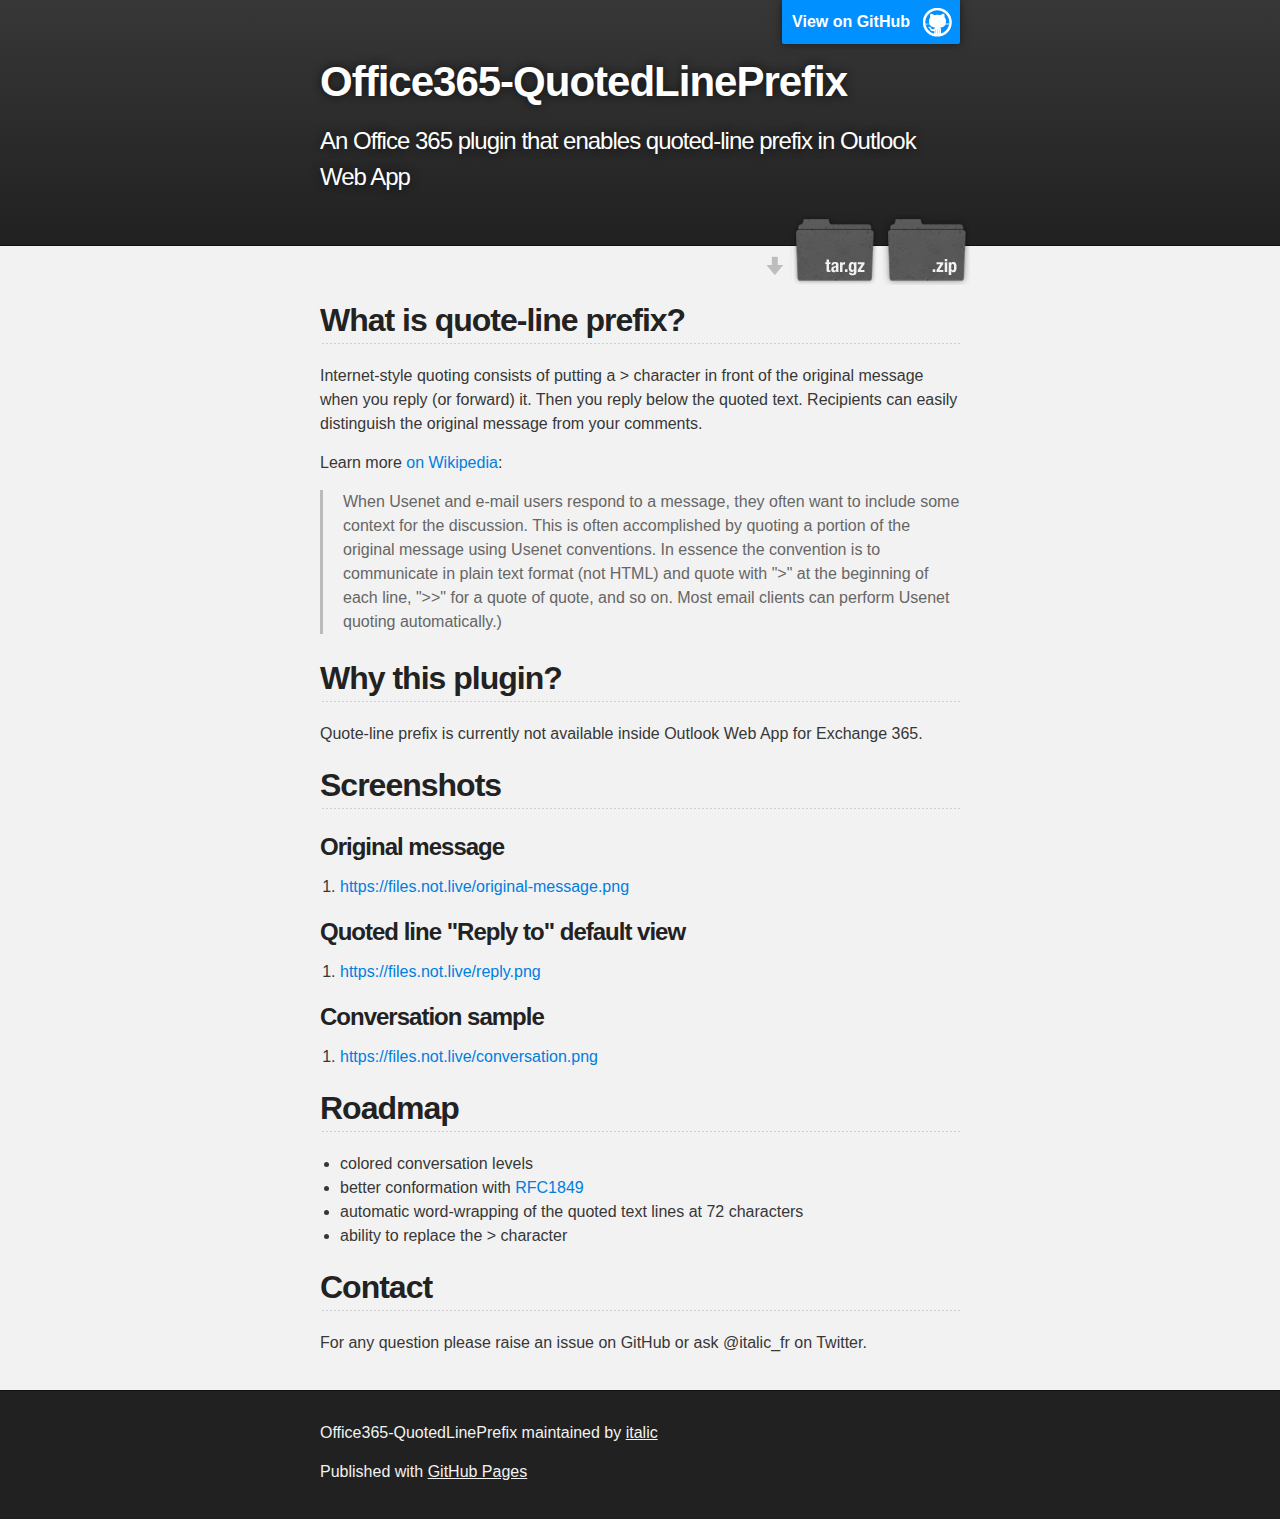
<file: index.html>
<!DOCTYPE html>
<html>

  <head>
    <meta charset='utf-8'>
    <meta http-equiv="X-UA-Compatible" content="chrome=1">
    <meta name="description" content="Office365-QuotedLinePrefix : An Office 365 plugin that enables quoted-line prefix in Outlook Web App">

    <link rel="stylesheet" type="text/css" media="screen" href="stylesheets/stylesheet.css">

    <title>Office365-QuotedLinePrefix</title>
  </head>

  <body>

    <!-- HEADER -->
    <div id="header_wrap" class="outer">
        <header class="inner">
          <a id="forkme_banner" href="https://github.com/italic/Office365-QuotedLinePrefix">View on GitHub</a>

          <h1 id="project_title">Office365-QuotedLinePrefix</h1>
          <h2 id="project_tagline">An Office 365 plugin that enables quoted-line prefix in Outlook Web App</h2>

            <section id="downloads">
              <a class="zip_download_link" href="https://github.com/italic/Office365-QuotedLinePrefix/zipball/master">Download this project as a .zip file</a>
              <a class="tar_download_link" href="https://github.com/italic/Office365-QuotedLinePrefix/tarball/master">Download this project as a tar.gz file</a>
            </section>
        </header>
    </div>

    <!-- MAIN CONTENT -->
    <div id="main_content_wrap" class="outer">
      <section id="main_content" class="inner">
        <h2>
<a id="what-is-quote-line-prefix" class="anchor" href="#what-is-quote-line-prefix" aria-hidden="true"><span aria-hidden="true" class="octicon octicon-link"></span></a>What is quote-line prefix?</h2>

<p>Internet-style quoting consists of putting a &gt; character in front of the original message when you reply (or forward) it. Then you reply below the quoted text. Recipients can easily distinguish the original message from your comments.</p>

<p>Learn more <a href="https://en.wikipedia.org/wiki/Posting_style#Quoted_line_prefix">on Wikipedia</a>:</p>

<blockquote>
<p>When Usenet and e-mail users respond to a message, they often want to include some context for the discussion. This is often accomplished by quoting a portion of the original message using Usenet conventions. In essence the convention is to communicate in plain text format (not HTML) and quote with "&gt;" at the beginning of each line, "&gt;&gt;" for a quote of quote, and so on. Most email clients can perform Usenet quoting automatically.)</p>
</blockquote>

<h2>
<a id="why-this-plugin" class="anchor" href="#why-this-plugin" aria-hidden="true"><span aria-hidden="true" class="octicon octicon-link"></span></a>Why this plugin?</h2>

<p>Quote-line prefix is currently not available inside Outlook Web App for Exchange 365.</p>

<h2>
<a id="screenshots" class="anchor" href="#screenshots" aria-hidden="true"><span aria-hidden="true" class="octicon octicon-link"></span></a>Screenshots</h2>

<h3>
<a id="original-message" class="anchor" href="#original-message" aria-hidden="true"><span aria-hidden="true" class="octicon octicon-link"></span></a>Original message</h3>

<ol>
<li><a href="https://files.not.live/original-message.png">https://files.not.live/original-message.png</a></li>
</ol>

<h3>
<a id="quoted-line-reply-to-default-view" class="anchor" href="#quoted-line-reply-to-default-view" aria-hidden="true"><span aria-hidden="true" class="octicon octicon-link"></span></a>Quoted line "Reply to" default view</h3>

<ol>
<li><a href="https://files.not.live/reply.png">https://files.not.live/reply.png</a></li>
</ol>

<h3>
<a id="conversation-sample" class="anchor" href="#conversation-sample" aria-hidden="true"><span aria-hidden="true" class="octicon octicon-link"></span></a>Conversation sample</h3>

<ol>
<li><a href="https://files.not.live/conversation.png">https://files.not.live/conversation.png</a></li>
</ol>

<h2>
<a id="roadmap" class="anchor" href="#roadmap" aria-hidden="true"><span aria-hidden="true" class="octicon octicon-link"></span></a>Roadmap</h2>

<ul>
<li>colored conversation levels</li>
<li>better conformation with <a href="http://www.faqs.org/rfcs/rfc1849.html">RFC1849</a>
</li>
<li>automatic word-wrapping of the quoted text lines at 72 characters</li>
<li>ability to replace the &gt; character</li>
</ul>

<h2>
<a id="contact" class="anchor" href="#contact" aria-hidden="true"><span aria-hidden="true" class="octicon octicon-link"></span></a>Contact</h2>

<p>For any question please raise an issue on GitHub or ask @italic_fr on Twitter.</p>
      </section>
    </div>

    <!-- FOOTER  -->
    <div id="footer_wrap" class="outer">
      <footer class="inner">
        <p class="copyright">Office365-QuotedLinePrefix maintained by <a href="https://github.com/italic">italic</a></p>
        <p>Published with <a href="https://pages.github.com">GitHub Pages</a></p>
      </footer>
    </div>

    

  </body>
</html>
</file>
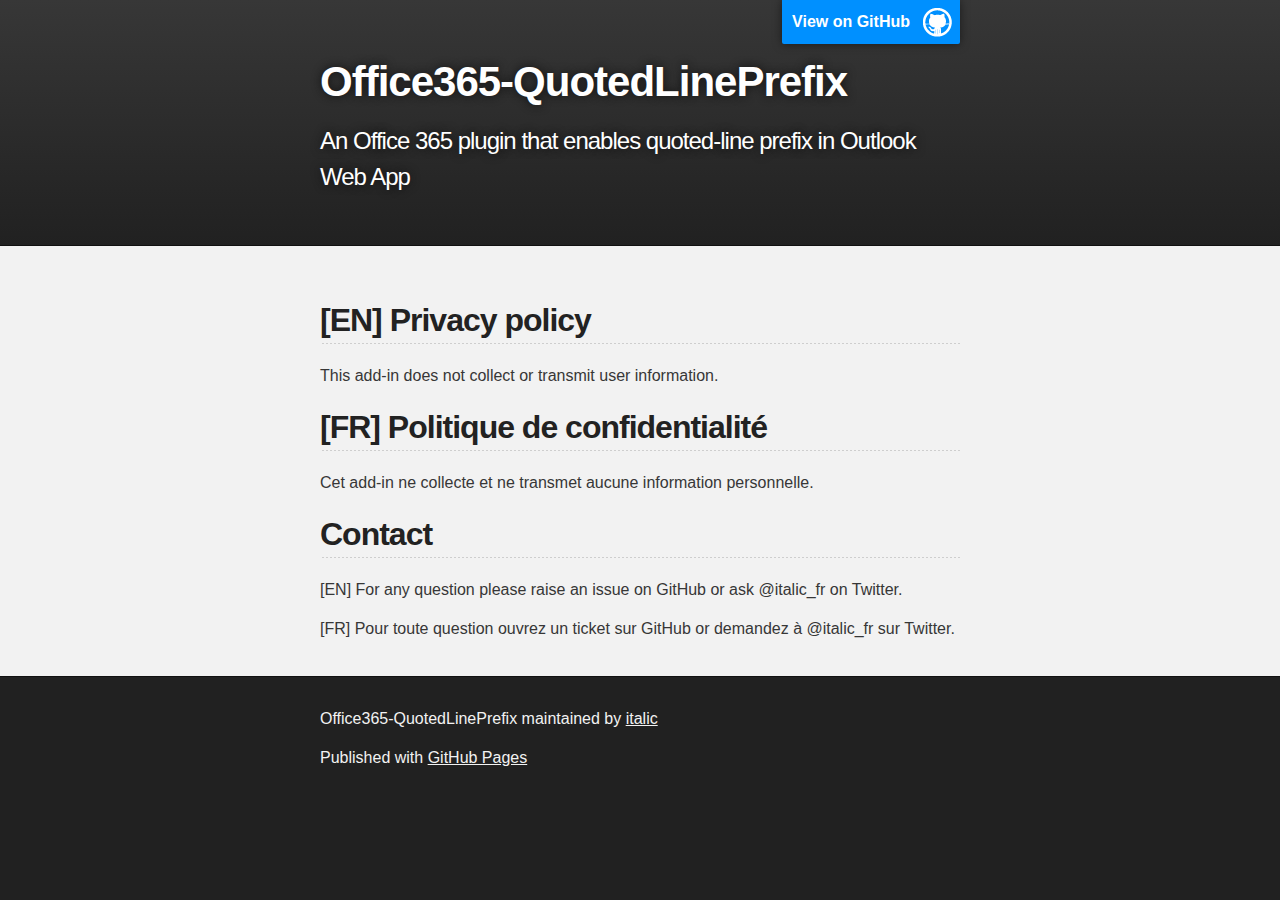
<file: privacy.html>
<!DOCTYPE html>
<html>

  <head>
    <meta charset='utf-8'>
    <meta http-equiv="X-UA-Compatible" content="chrome=1">
    <meta name="description" content="Office365-QuotedLinePrefix : An Office 365 plugin that enables quoted-line prefix in Outlook Web App">

    <link rel="stylesheet" type="text/css" media="screen" href="stylesheets/stylesheet.css">

    <title>Office365-QuotedLinePrefix</title>
  </head>

  <body>

    <!-- HEADER -->
    <div id="header_wrap" class="outer">
        <header class="inner">
          <a id="forkme_banner" href="https://github.com/italic/Office365-QuotedLinePrefix">View on GitHub</a>

          <h1 id="project_title">Office365-QuotedLinePrefix</h1>
          <h2 id="project_tagline">An Office 365 plugin that enables quoted-line prefix in Outlook Web App</h2>

        </header>
    </div>

    <!-- MAIN CONTENT -->
    <div id="main_content_wrap" class="outer">
      <section id="main_content" class="inner">
        <h2>
<a id="en-privacy" class="anchor" href="#en-privacy" aria-hidden="true"><span aria-hidden="true" class="octicon octicon-link"></span></a>[EN] Privacy policy</h2>

<p>This add-in does not collect or transmit user information.
</p>

<h2>
<a id="fr-privacy" class="anchor" href="#fr-privacy" aria-hidden="true"><span aria-hidden="true" class="octicon octicon-link"></span></a>[FR] Politique de confidentialité</h2>

<p>Cet add-in ne collecte et ne transmet aucune information personnelle.</p>

<h2>
<a id="contact" class="anchor" href="#contact" aria-hidden="true"><span aria-hidden="true" class="octicon octicon-link"></span></a>Contact</h2>

<p>[EN] For any question please raise an issue on GitHub or ask @italic_fr on Twitter.</p>
<p>[FR] Pour toute question ouvrez un ticket sur GitHub or demandez à @italic_fr sur Twitter.</p>
      </section>
    </div>

    <!-- FOOTER  -->
    <div id="footer_wrap" class="outer">
      <footer class="inner">
        <p class="copyright">Office365-QuotedLinePrefix maintained by <a href="https://github.com/italic">italic</a></p>
        <p>Published with <a href="https://pages.github.com">GitHub Pages</a></p>
      </footer>
    </div>

    

  </body>
</html>
</file>
<file: stylesheets/stylesheet.css>
/*******************************************************************************
Slate Theme for GitHub Pages
by Jason Costello, @jsncostello
*******************************************************************************/

@import url(github-light.css);

/*******************************************************************************
MeyerWeb Reset
*******************************************************************************/

html, body, div, span, applet, object, iframe,
h1, h2, h3, h4, h5, h6, p, blockquote, pre,
a, abbr, acronym, address, big, cite, code,
del, dfn, em, img, ins, kbd, q, s, samp,
small, strike, strong, sub, sup, tt, var,
b, u, i, center,
dl, dt, dd, ol, ul, li,
fieldset, form, label, legend,
table, caption, tbody, tfoot, thead, tr, th, td,
article, aside, canvas, details, embed,
figure, figcaption, footer, header, hgroup,
menu, nav, output, ruby, section, summary,
time, mark, audio, video {
  margin: 0;
  padding: 0;
  border: 0;
  font: inherit;
  vertical-align: baseline;
}

/* HTML5 display-role reset for older browsers */
article, aside, details, figcaption, figure,
footer, header, hgroup, menu, nav, section {
  display: block;
}

ol, ul {
  list-style: none;
}

table {
  border-collapse: collapse;
  border-spacing: 0;
}

/*******************************************************************************
Theme Styles
*******************************************************************************/

body {
  box-sizing: border-box;
  color:#373737;
  background: #212121;
  font-size: 16px;
  font-family: 'Myriad Pro', Calibri, Helvetica, Arial, sans-serif;
  line-height: 1.5;
  -webkit-font-smoothing: antialiased;
}

h1, h2, h3, h4, h5, h6 {
  margin: 10px 0;
  font-weight: 700;
  color:#222222;
  font-family: 'Lucida Grande', 'Calibri', Helvetica, Arial, sans-serif;
  letter-spacing: -1px;
}

h1 {
  font-size: 36px;
  font-weight: 700;
}

h2 {
  padding-bottom: 10px;
  font-size: 32px;
  background: url('../images/bg_hr.png') repeat-x bottom;
}

h3 {
  font-size: 24px;
}

h4 {
  font-size: 21px;
}

h5 {
  font-size: 18px;
}

h6 {
  font-size: 16px;
}

p {
  margin: 10px 0 15px 0;
}

footer p {
  color: #f2f2f2;
}

a {
  text-decoration: none;
  color: #007edf;
  text-shadow: none;

  transition: color 0.5s ease;
  transition: text-shadow 0.5s ease;
  -webkit-transition: color 0.5s ease;
  -webkit-transition: text-shadow 0.5s ease;
  -moz-transition: color 0.5s ease;
  -moz-transition: text-shadow 0.5s ease;
  -o-transition: color 0.5s ease;
  -o-transition: text-shadow 0.5s ease;
  -ms-transition: color 0.5s ease;
  -ms-transition: text-shadow 0.5s ease;
}

a:hover, a:focus {text-decoration: underline;}

footer a {
  color: #F2F2F2;
  text-decoration: underline;
}

em {
  font-style: italic;
}

strong {
  font-weight: bold;
}

img {
  position: relative;
  margin: 0 auto;
  max-width: 739px;
  padding: 5px;
  margin: 10px 0 10px 0;
  border: 1px solid #ebebeb;

  box-shadow: 0 0 5px #ebebeb;
  -webkit-box-shadow: 0 0 5px #ebebeb;
  -moz-box-shadow: 0 0 5px #ebebeb;
  -o-box-shadow: 0 0 5px #ebebeb;
  -ms-box-shadow: 0 0 5px #ebebeb;
}

p img {
  display: inline;
  margin: 0;
  padding: 0;
  vertical-align: middle;
  text-align: center;
  border: none;
}

pre, code {
  width: 100%;
  color: #222;
  background-color: #fff;

  font-family: Monaco, "Bitstream Vera Sans Mono", "Lucida Console", Terminal, monospace;
  font-size: 14px;

  border-radius: 2px;
  -moz-border-radius: 2px;
  -webkit-border-radius: 2px;
}

pre {
  width: 100%;
  padding: 10px;
  box-shadow: 0 0 10px rgba(0,0,0,.1);
  overflow: auto;
}

code {
  padding: 3px;
  margin: 0 3px;
  box-shadow: 0 0 10px rgba(0,0,0,.1);
}

pre code {
  display: block;
  box-shadow: none;
}

blockquote {
  color: #666;
  margin-bottom: 20px;
  padding: 0 0 0 20px;
  border-left: 3px solid #bbb;
}


ul, ol, dl {
  margin-bottom: 15px
}

ul {
  list-style-position: inside;
  list-style: disc;
  padding-left: 20px;
}

ol {
  list-style-position: inside;
  list-style: decimal;
  padding-left: 20px;
}

dl dt {
  font-weight: bold;
}

dl dd {
  padding-left: 20px;
  font-style: italic;
}

dl p {
  padding-left: 20px;
  font-style: italic;
}

hr {
  height: 1px;
  margin-bottom: 5px;
  border: none;
  background: url('../images/bg_hr.png') repeat-x center;
}

table {
  border: 1px solid #373737;
  margin-bottom: 20px;
  text-align: left;
 }

th {
  font-family: 'Lucida Grande', 'Helvetica Neue', Helvetica, Arial, sans-serif;
  padding: 10px;
  background: #373737;
  color: #fff;
 }

td {
  padding: 10px;
  border: 1px solid #373737;
 }

form {
  background: #f2f2f2;
  padding: 20px;
}

/*******************************************************************************
Full-Width Styles
*******************************************************************************/

.outer {
  width: 100%;
}

.inner {
  position: relative;
  max-width: 640px;
  padding: 20px 10px;
  margin: 0 auto;
}

#forkme_banner {
  display: block;
  position: absolute;
  top:0;
  right: 10px;
  z-index: 10;
  padding: 10px 50px 10px 10px;
  color: #fff;
  background: url('../images/blacktocat.png') #0090ff no-repeat 95% 50%;
  font-weight: 700;
  box-shadow: 0 0 10px rgba(0,0,0,.5);
  border-bottom-left-radius: 2px;
  border-bottom-right-radius: 2px;
}

#header_wrap {
  background: #212121;
  background: -moz-linear-gradient(top, #373737, #212121);
  background: -webkit-linear-gradient(top, #373737, #212121);
  background: -ms-linear-gradient(top, #373737, #212121);
  background: -o-linear-gradient(top, #373737, #212121);
  background: linear-gradient(top, #373737, #212121);
}

#header_wrap .inner {
  padding: 50px 10px 30px 10px;
}

#project_title {
  margin: 0;
  color: #fff;
  font-size: 42px;
  font-weight: 700;
  text-shadow: #111 0px 0px 10px;
}

#project_tagline {
  color: #fff;
  font-size: 24px;
  font-weight: 300;
  background: none;
  text-shadow: #111 0px 0px 10px;
}

#downloads {
  position: absolute;
  width: 210px;
  z-index: 10;
  bottom: -40px;
  right: 0;
  height: 70px;
  background: url('../images/icon_download.png') no-repeat 0% 90%;
}

.zip_download_link {
  display: block;
  float: right;
  width: 90px;
  height:70px;
  text-indent: -5000px;
  overflow: hidden;
  background: url(../images/sprite_download.png) no-repeat bottom left;
}

.tar_download_link {
  display: block;
  float: right;
  width: 90px;
  height:70px;
  text-indent: -5000px;
  overflow: hidden;
  background: url(../images/sprite_download.png) no-repeat bottom right;
  margin-left: 10px;
}

.zip_download_link:hover {
  background: url(../images/sprite_download.png) no-repeat top left;
}

.tar_download_link:hover {
  background: url(../images/sprite_download.png) no-repeat top right;
}

#main_content_wrap {
  background: #f2f2f2;
  border-top: 1px solid #111;
  border-bottom: 1px solid #111;
}

#main_content {
  padding-top: 40px;
}

#footer_wrap {
  background: #212121;
}



/*******************************************************************************
Small Device Styles
*******************************************************************************/

@media screen and (max-width: 480px) {
  body {
    font-size:14px;
  }

  #downloads {
    display: none;
  }

  .inner {
    min-width: 320px;
    max-width: 480px;
  }

  #project_title {
  font-size: 32px;
  }

  h1 {
    font-size: 28px;
  }

  h2 {
    font-size: 24px;
  }

  h3 {
    font-size: 21px;
  }

  h4 {
    font-size: 18px;
  }

  h5 {
    font-size: 14px;
  }

  h6 {
    font-size: 12px;
  }

  code, pre {
    min-width: 320px;
    max-width: 480px;
    font-size: 11px;
  }

}
</file>
